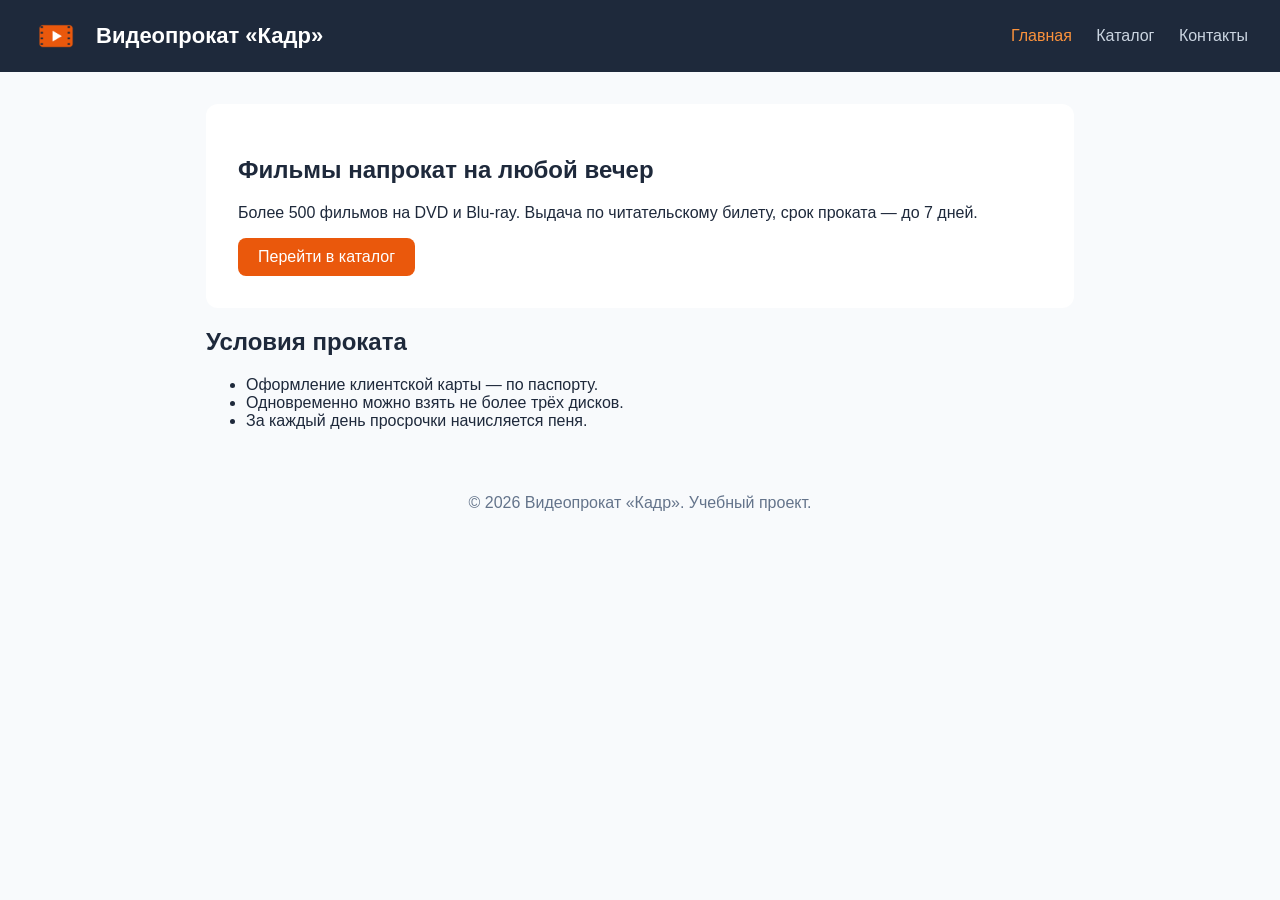
<file: index.html>
<!DOCTYPE html>
<html lang="ru">
<head>
  <meta charset="UTF-8">
  <meta name="viewport" content="width=device-width, initial-scale=1.0">
  <title>Видеопрокат «Кадр»</title>
  <link rel="stylesheet" href="css/style.css">
</head>
<body>
  <header class="header">
    <img src="img/logo.png" alt="Логотип" class="logo">
    <h1>Видеопрокат «Кадр»</h1>
    <nav>
      <a href="index.html" class="active">Главная</a>
      <a href="catalog.html">Каталог</a>
      <a href="contacts.html">Контакты</a>
    </nav>
  </header>

  <main class="content">
    <section class="hero">
      <h2>Фильмы напрокат на любой вечер</h2>
      <p>Более 500 фильмов на DVD и Blu-ray. Выдача по читательскому билету,
         срок проката — до 7 дней.</p>
      <a href="catalog.html" class="button">Перейти в каталог</a>
    </section>

    <section class="rules">
      <h2>Условия проката</h2>
      <ul>
        <li>Оформление клиентской карты — по паспорту.</li>
        <li>Одновременно можно взять не более трёх дисков.</li>
        <li>За каждый день просрочки начисляется пеня.</li>
      </ul>
    </section>
  </main>

  <footer class="footer">
    <p>© 2026 Видеопрокат «Кадр». Учебный проект.</p>
  </footer>
</body>
</html>
</file>
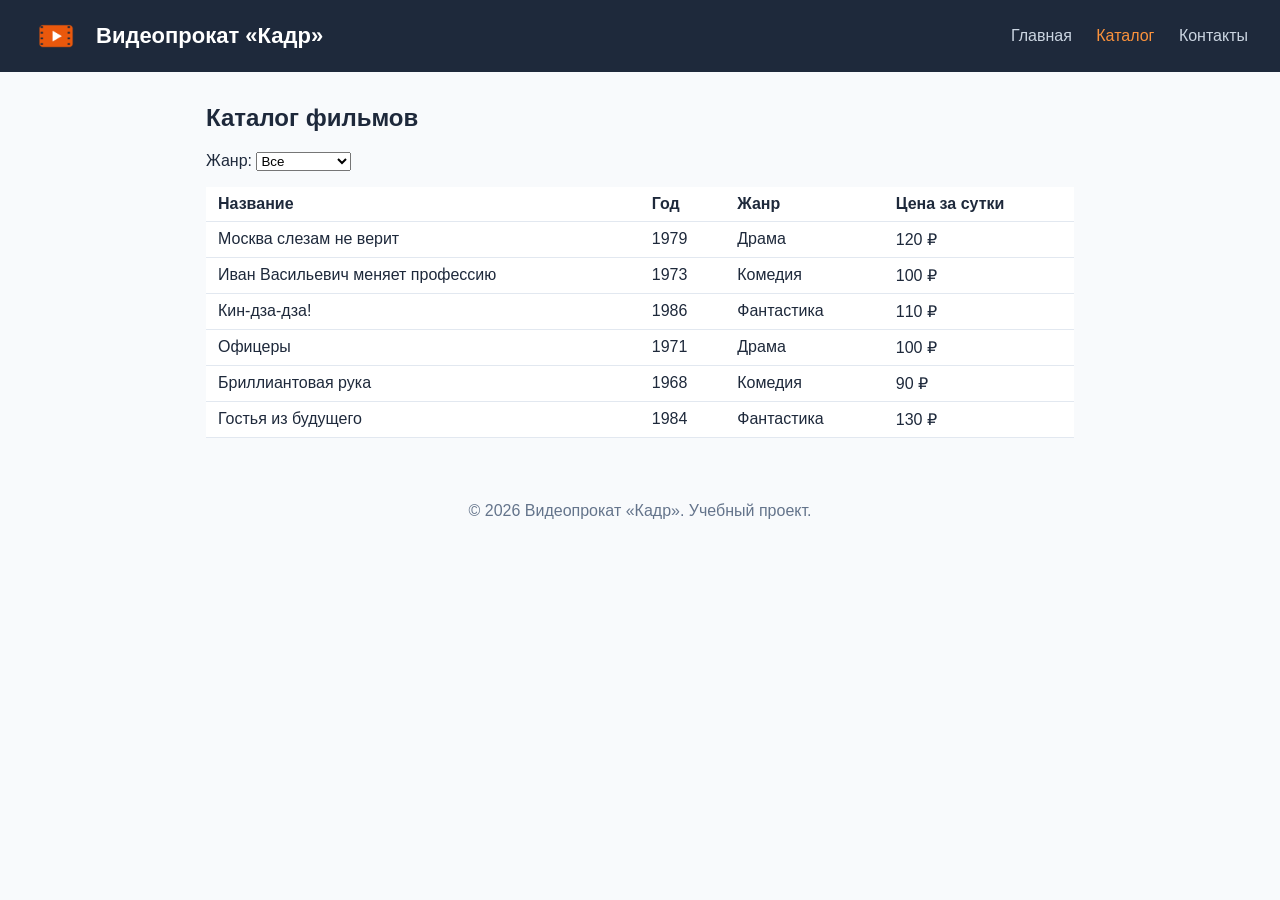
<file: catalog.html>
<!DOCTYPE html>
<html lang="ru">
<head>
  <meta charset="UTF-8">
  <meta name="viewport" content="width=device-width, initial-scale=1.0">
  <title>Каталог — Видеопрокат «Кадр»</title>
  <link rel="stylesheet" href="css/style.css">
</head>
<body>
  <header class="header">
    <img src="img/logo.png" alt="Логотип" class="logo">
    <h1>Видеопрокат «Кадр»</h1>
    <nav>
      <a href="index.html">Главная</a>
      <a href="catalog.html" class="active">Каталог</a>
      <a href="contacts.html">Контакты</a>
    </nav>
  </header>

  <main class="content">
    <h2>Каталог фильмов</h2>
    <label for="genre">Жанр:</label>
    <select id="genre">
      <option value="all">Все</option>
      <option value="drama">Драма</option>
      <option value="comedy">Комедия</option>
      <option value="fantasy">Фантастика</option>
    </select>

    <table class="films">
      <thead>
        <tr><th>Название</th><th>Год</th><th>Жанр</th><th>Цена за сутки</th></tr>
      </thead>
      <tbody id="films"></tbody>
    </table>
  </main>

  <footer class="footer">
    <p>© 2026 Видеопрокат «Кадр». Учебный проект.</p>
  </footer>

  <script src="js/main.js"></script>
</body>
</html>
</file>
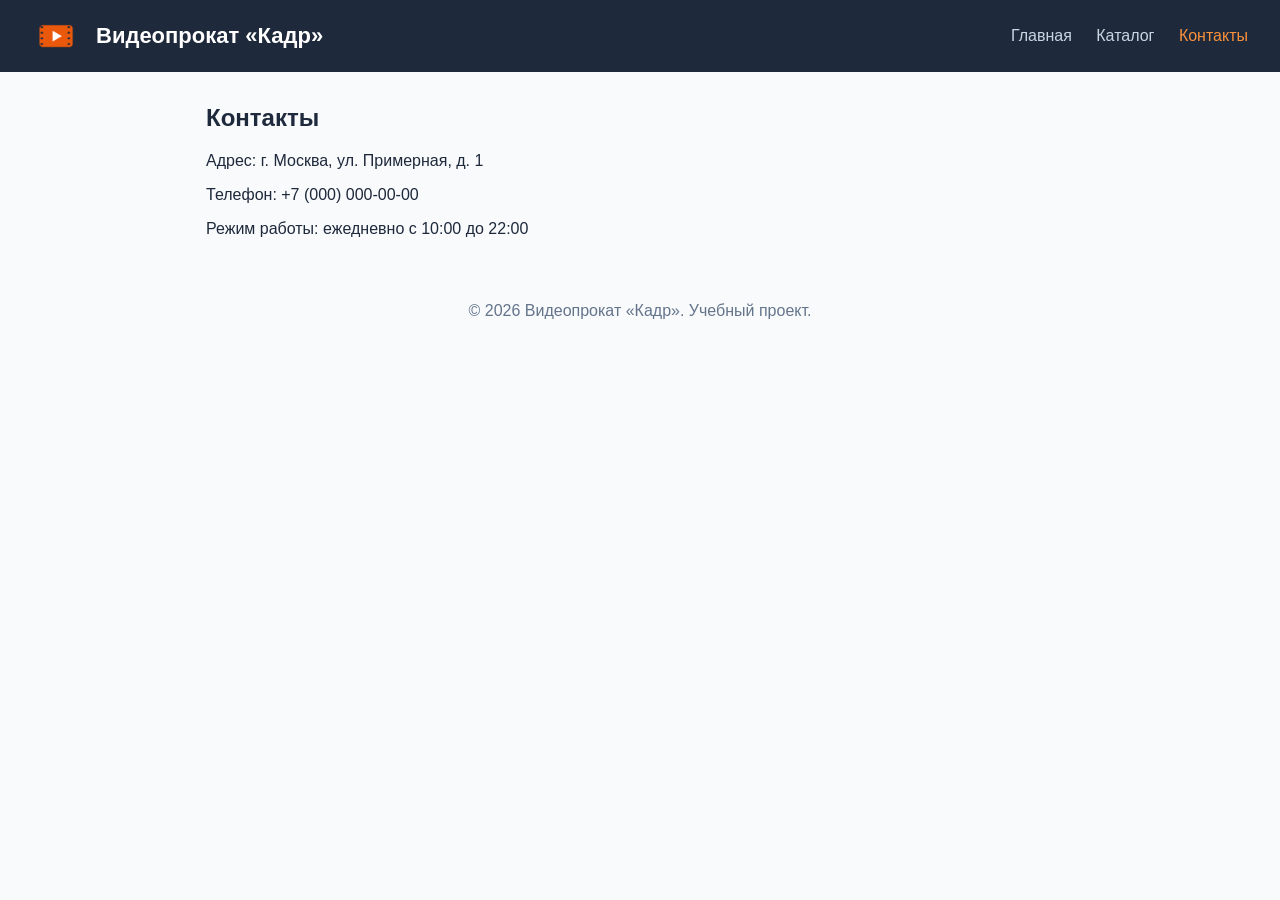
<file: contacts.html>
<!DOCTYPE html>
<html lang="ru">
<head>
  <meta charset="UTF-8">
  <meta name="viewport" content="width=device-width, initial-scale=1.0">
  <title>Контакты — Видеопрокат «Кадр»</title>
  <link rel="stylesheet" href="css/style.css">
</head>
<body>
  <header class="header">
    <img src="img/logo.png" alt="Логотип" class="logo">
    <h1>Видеопрокат «Кадр»</h1>
    <nav>
      <a href="index.html">Главная</a>
      <a href="catalog.html">Каталог</a>
      <a href="contacts.html" class="active">Контакты</a>
    </nav>
  </header>

  <main class="content">
    <h2>Контакты</h2>
    <p>Адрес: г. Москва, ул. Примерная, д. 1</p>
    <p>Телефон: +7 (000) 000-00-00</p>
    <p>Режим работы: ежедневно с 10:00 до 22:00</p>
  </main>

  <footer class="footer">
    <p>© 2026 Видеопрокат «Кадр». Учебный проект.</p>
  </footer>
</body>
</html>
</file>
<file: css/style.css>
* {
  box-sizing: border-box;
}

body {
  margin: 0;
  font-family: Arial, sans-serif;
  color: #1e293b;
  background: #f8fafc;
}

.header {
  display: flex;
  align-items: center;
  gap: 16px;
  padding: 12px 32px;
  background: #1e293b;
  color: #fff;
}

.logo {
  width: 48px;
  height: 48px;
}

.header h1 {
  margin: 0;
  font-size: 22px;
  flex: 1;
}

.header nav a {
  color: #cbd5e1;
  text-decoration: none;
  margin-left: 20px;
}

.header nav a.active {
  color: #fb923c;
}

.content {
  max-width: 900px;
  margin: 32px auto;
  padding: 0 16px;
}

.hero {
  padding: 32px;
  background: #fff;
  border-radius: 12px;
}

.button {
  display: inline-block;
  padding: 10px 20px;
  background: #ea580c;
  color: #fff;
  border-radius: 8px;
  text-decoration: none;
}

.films {
  width: 100%;
  margin-top: 16px;
  border-collapse: collapse;
  background: #fff;
}

.films th,
.films td {
  padding: 8px 12px;
  border-bottom: 1px solid #e2e8f0;
  text-align: left;
}

.footer {
  text-align: center;
  padding: 16px;
  color: #64748b;
}
</file>
